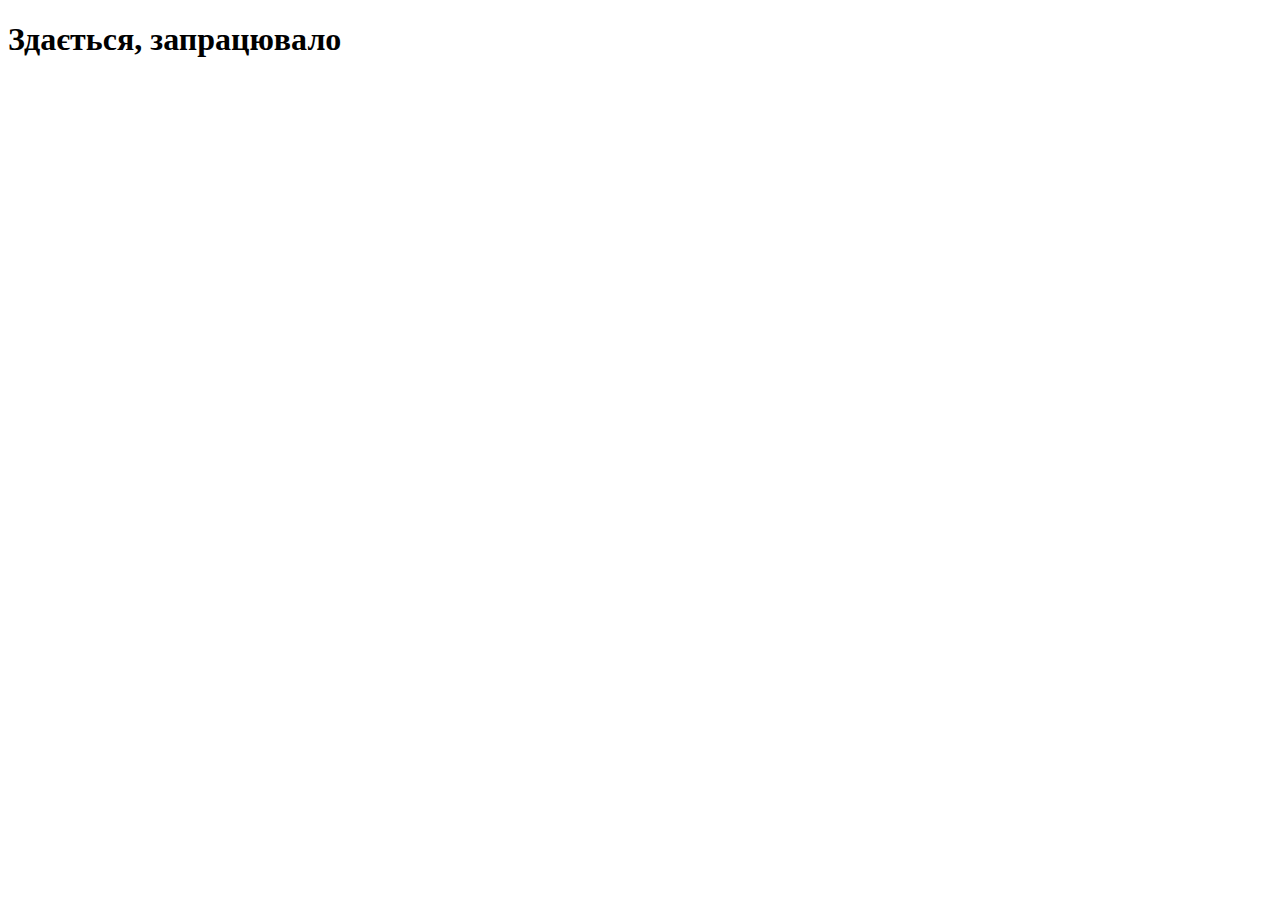
<file: index.htm>
<!DOCTYPE html>
<html>
<meta charset="UTF-8">
<meta name="viewport" content="width=device-width, initial-scale=1">
<link rel="stylesheet" href="https://www.w3schools.com/w3css/3/w3.css">
<body>

	<h1>Здається, запрацювало</h1>

</body>
</html>
</file>
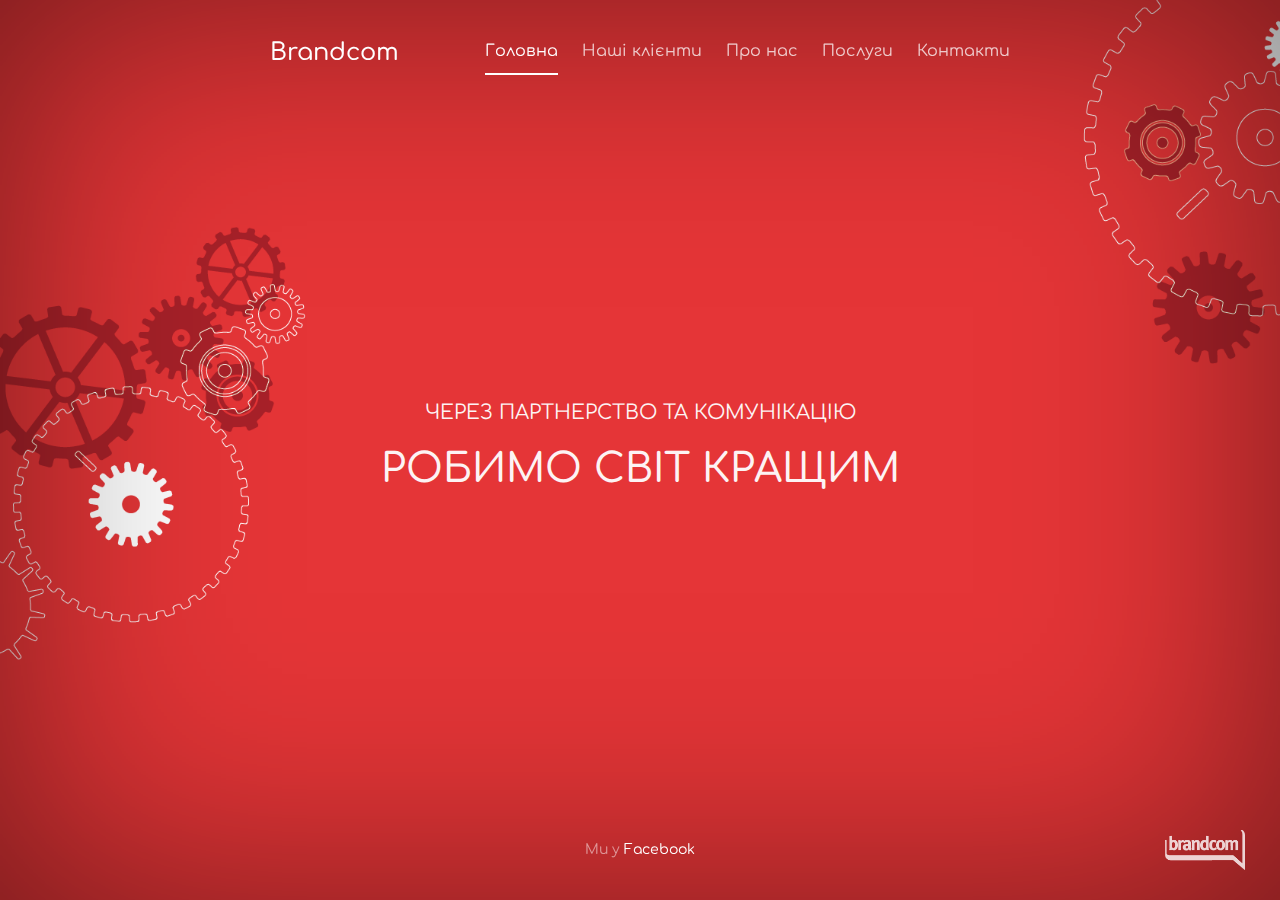
<file: index.html>
<!DOCTYPE html>
<html lang="uk">
  <head>
    <meta charset="utf-8">
    <meta http-equiv="X-UA-Compatible" content="IE=edge">
    <meta name="viewport" content="width=device-width, initial-scale=1">
    <meta name="description" content="Brandcom надає повний спектр послуг у сфері зв’язків із громадськістю: від стратегічного консультування до втілення ефективних PR-програм.">
    <meta name="author" content="">
    <link rel="icon" href="../../favicon.ico">
    <title>PR-агенція Brandcom</title>
    <link href="css/bootstrap.min.css" rel="stylesheet">
    <link href="css/ie10-viewport-bug-workaround.css" rel="stylesheet">
    <link href="css/cover.css" rel="stylesheet">
    <script src="js/ie-emulation-modes-warning.js"></script>
    <style type="text/css">
      body {
        height: 100%;
        background-image: url(img/poslugy_cover.png)!important;
        background-color: #e53537!important;
        background-size: 100%;
        background-repeat: no-repeat;
        }
    </style>
  </head>
  <body>
    <div class="site-wrapper">
      <div class="site-wrapper-inner">
        <div class="cover-container">
          <div class="masthead clearfix">
            <div class="inner">
              <h3 class="masthead-brand"><a href="/">Brandcom</a></h3>
              <nav>
                <ul class="nav masthead-nav">
                  <li class="active"><a href="#">Головна</a></li>
                  <li><a href="klienty.html">Наші клієнти</a></li>
                  <li><a href="pronas.html">Про нас</a></li>
                  <li><a href="poslugy.html">Послуги</a></li>
                  <li><a href="kontakty.html">Контакти</a></li>
                </ul>
              </nav>
            </div>
          </div>
          <div class="inner cover" id="block">
            <p class="lead1 main-text-small">ЧЕРЕЗ ПАРТНЕРСТВО ТА КОМУНІКАЦІЮ</p>
            <h1 class="cover-heading main-text-big">РОБИМО СВІТ КРАЩИМ</h1>
            <!-- <p class="lead">
              <a href="pronas.html" class="btn btn-lg btn-default">Довідатись більше</a>
            </p> -->
          </div>
          <div class="mastfoot">
            <div class="inner">
              <p>Ми у <a href="https://www.facebook.com/brandcom">Facebook</a></p>
            </div>
            <img src="img/brandcom_logo_white.png" width="80px" style="position:fixed; right: 35px; bottom: 30px; opacity: 0.8;">
            <div id="logo">
            </div>
          </div>
        </div>
      </div>
    </div>
    <script src="https://ajax.googleapis.com/ajax/libs/jquery/1.12.4/jquery.min.js"></script>
    <script>window.jQuery || document.write('<script src="js/jquery.min.js"><\/script>')</script>
    <script src="js/bootstrap.min.js"></script>
    <script src="js/ie10-viewport-bug-workaround.js"></script>
    <script type="text/javascript">
      $("#block").fadeIn(1000);
    </script>
    <script>
	  (function(i,s,o,g,r,a,m){i['GoogleAnalyticsObject']=r;i[r]=i[r]||function(){
	  (i[r].q=i[r].q||[]).push(arguments)},i[r].l=1*new Date();a=s.createElement(o),
	  m=s.getElementsByTagName(o)[0];a.async=1;a.src=g;m.parentNode.insertBefore(a,m)
	  })(window,document,'script','https://www.google-analytics.com/analytics.js','ga');

	  ga('create', 'UA-104490105-1', 'auto');
	  ga('send', 'pageview');
	</script>
  </body>
</html>
</file>
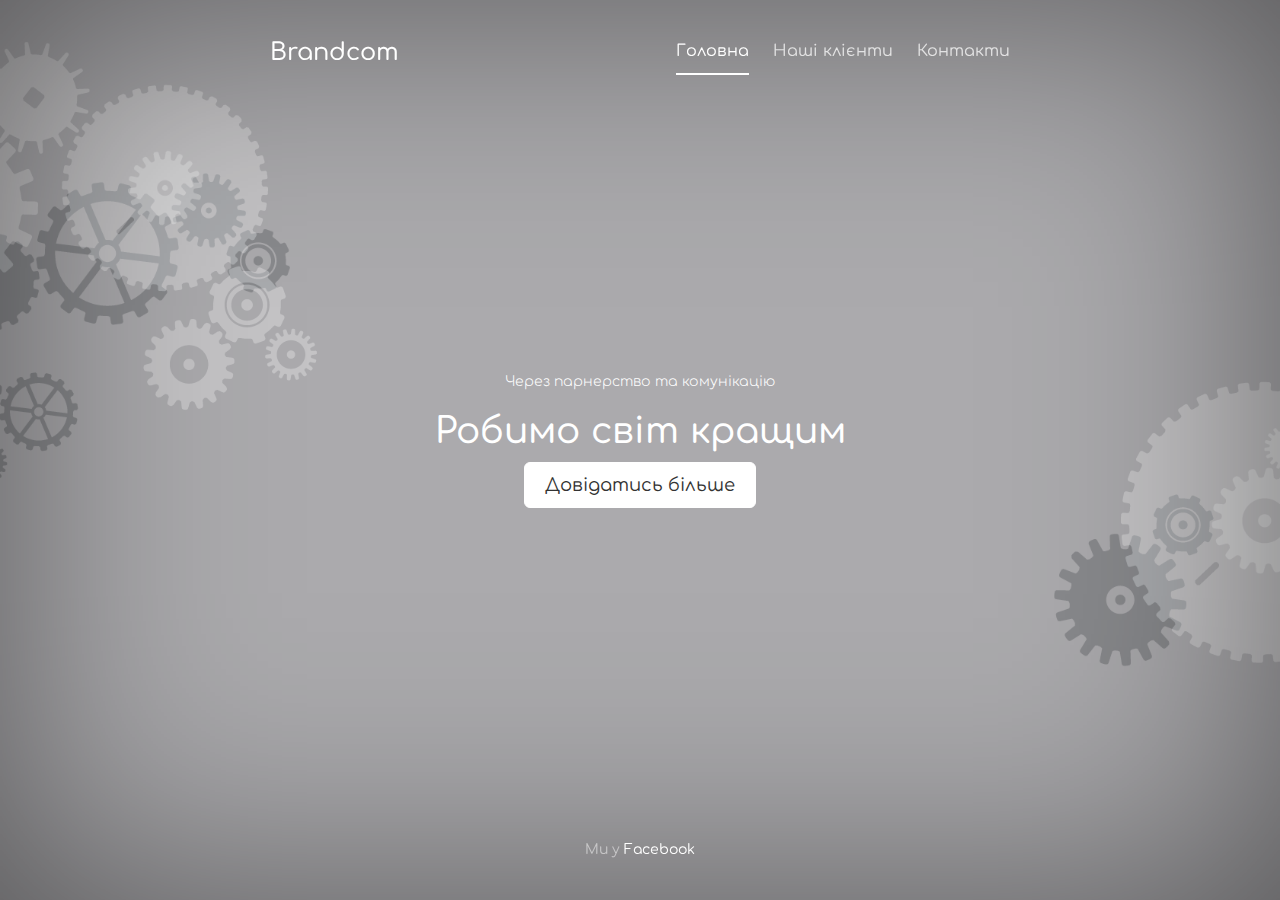
<file: cover.html>
<!DOCTYPE html>
<html lang="en">
  <head>
    <meta charset="utf-8">
    <meta http-equiv="X-UA-Compatible" content="IE=edge">
    <meta name="viewport" content="width=device-width, initial-scale=1">
    <!-- The above 3 meta tags *must* come first in the head; any other head content must come *after* these tags -->
    <meta name="description" content="">
    <meta name="author" content="">
    <link rel="icon" href="../../favicon.ico">

    <title>Brandcom PR-агенція</title>

    <!-- Bootstrap core CSS -->
    <link href="css/bootstrap.min.css" rel="stylesheet">

    <!-- IE10 viewport hack for Surface/desktop Windows 8 bug -->
    <link href="css/ie10-viewport-bug-workaround.css" rel="stylesheet">

    <!-- Custom styles for this template -->
    <link href="css/cover.css" rel="stylesheet">

    <!-- Just for debugging purposes. Don't actually copy these 2 lines! -->
    <!--[if lt IE 9]><script src="../../assets/js/ie8-responsive-file-warning.js"></script><![endif]-->
    <script src="js/ie-emulation-modes-warning.js"></script>

    <!-- HTML5 shim and Respond.js for IE8 support of HTML5 elements and media queries -->
    <!--[if lt IE 9]>
      <script src="https://oss.maxcdn.com/html5shiv/3.7.3/html5shiv.min.js"></script>
      <script src="https://oss.maxcdn.com/respond/1.4.2/respond.min.js"></script>
    <![endif]-->
  </head>

  <body>

    <div class="site-wrapper">

      <div class="site-wrapper-inner">

        <div class="cover-container">

          <div class="masthead clearfix">
            <div class="inner">
              <h3 class="masthead-brand">Brandcom</h3>
              <nav>
                <ul class="nav masthead-nav">
                  <li class="active"><a href="#">Головна</a></li>
                  <li><a href="#">Наші клієнти</a></li>
                  <li><a href="#">Контакти</a></li>
                </ul>
              </nav>
            </div>
          </div>

          <div class="inner cover">
            <p class="lead">Через парнерство та комунікацію</p>
            <h1 class="cover-heading">Робимо світ кращим</h1>
            
            <p class="lead">
              <a href="#" class="btn btn-lg btn-default">Довідатись більше</a>
            </p>
          </div>

          <div class="mastfoot">
            <div class="inner">
              <p>Ми у <a href="https://www.facebook.com/brandcom">Facebook</a></p>
            </div>
          </div>

        </div>

      </div>

    </div>

    <!-- Bootstrap core JavaScript
    ================================================== -->
    <!-- Placed at the end of the document so the pages load faster -->
    <script src="https://ajax.googleapis.com/ajax/libs/jquery/1.12.4/jquery.min.js"></script>
    <script>window.jQuery || document.write('<script src="js/jquery.min.js"><\/script>')</script>
    <script src="js/bootstrap.min.js"></script>
    <!-- IE10 viewport hack for Surface/desktop Windows 8 bug -->
    <script src="js/ie10-viewport-bug-workaround.js"></script>
  </body>
</html>
</file>
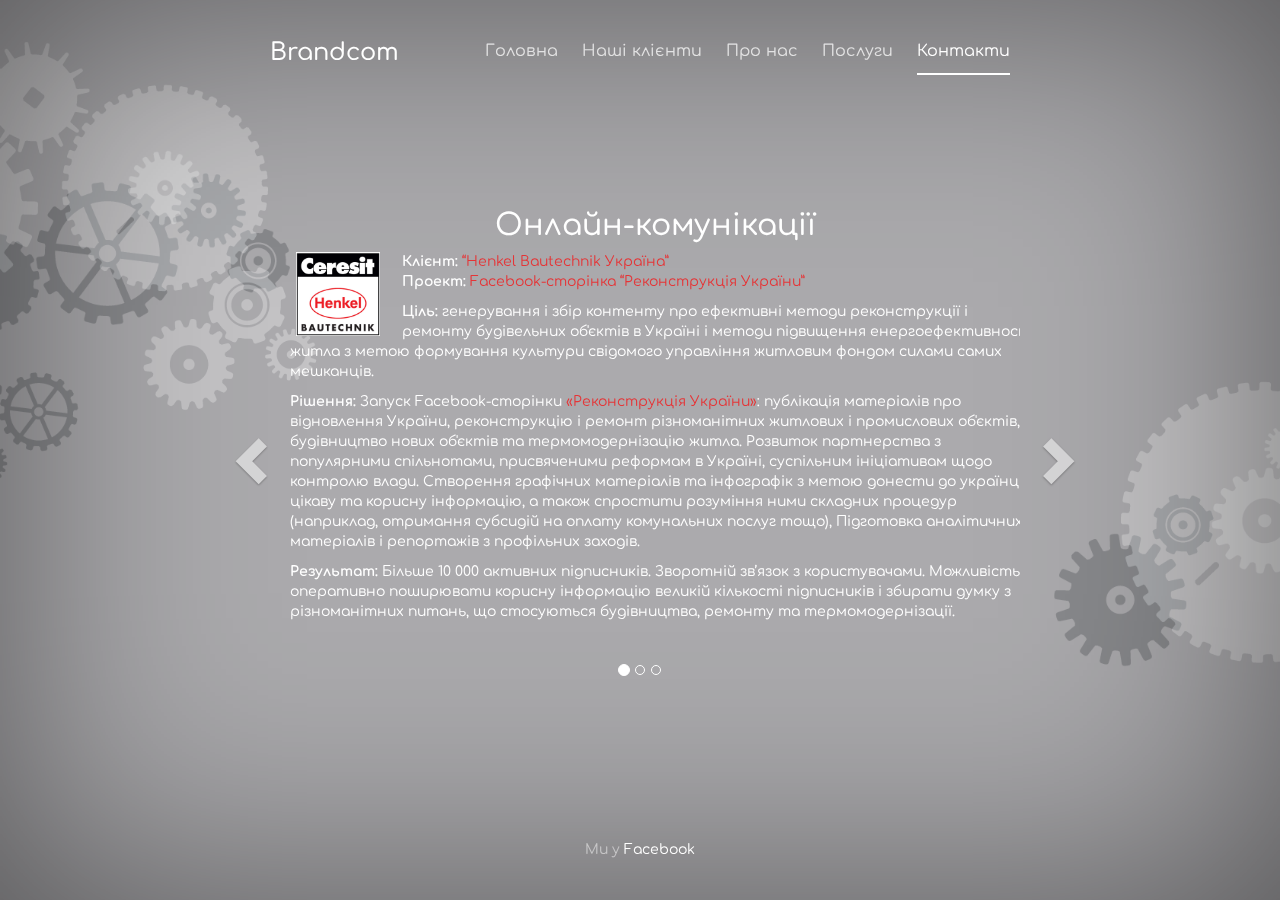
<file: keisy.html>
<!DOCTYPE html>
<html lang="uk">
  <head>
    <meta charset="utf-8">
    <meta http-equiv="X-UA-Compatible" content="IE=edge">
    <meta name="viewport" content="width=device-width, initial-scale=1">
    <meta name="description" content="">
    <meta name="author" content="">
    <meta property="og:image" content="http://brandcom.com.ua/img/brandcom-og-image.png" />
    <META content=blendTrans(Duration=1.5) http-equiv=Page-Enter>
    <link rel="icon" href="../../favicon.ico">
    <title>Кейси - Brandcom PR-агенція</title>
    <link href="css/bootstrap.min.css" rel="stylesheet">
    <link href="css/ie10-viewport-bug-workaround.css" rel="stylesheet">
    <link href="css/cover.css" rel="stylesheet">
    <script src="js/ie-emulation-modes-warning.js"></script>
    <script src="https://ajax.googleapis.com/ajax/libs/jquery/3.2.1/jquery.min.js"></script>
  <script src="https://maxcdn.bootstrapcdn.com/bootstrap/3.3.7/js/bootstrap.min.js"></script>
  <style type="text/css">
    .carousel-control.right, .carousel-control.left {
      /*background-image: none;*/
    }
    .carousel-control {
      width: 0;
    }
    .carousel-control .glyphicon-chevron-left, .carousel-control .glyphicon-chevron-right, .carousel-control .icon-next, .carousel-control .icon-prev {
      font-size: 50px;
      /*margin-bottom: -50px;*/
    }
    .carousel-control .glyphicon-chevron-left{
      left: -20px;
    }
    .carousel-control.right {
      right: -30px;
    }
    .carousel-indicators {
      /*bottom: 100px;*/
      position: relative;
      margin-top: 50px;
    }
    .case {
      height: 500px;
    }
    .cases_text {
      text-align: left; 
      padding-left: 15px;
    }
    .link, .link:hover {
      color: #e53537;
    }
    .item {
    	margin-left: 30px;
    }
    .img_right {
      position: fixed;
      right: 50px;
      top: 50%;
    }
   /* .center-block {   
    display: block;
    margin-left: auto;
    margin-right: auto;
}*/
  </style>
  </head>
  <body>
    <div class="site-wrapper">
      <div class="site-wrapper-inner">
        <div class="cover-container">
          <div class="masthead clearfix">
            <div class="inner">
              <h3 class="masthead-brand"><a href="/">Brandcom</a></h3>
              <nav>
                <ul class="nav masthead-nav">
                  <li><a href="index.html">Головна</a></li>
                  <li><a href="klienty.html">Наші клієнти</a></li>
                  <li><a href="pronas.html">Про нас</a></li>
                  <li><a href="poslugy.html">Послуги</a></li>
                  <li class="active"><a href="kontakty.html">Контакти</a></li>
                </ul>
              </nav>
            </div>
          </div>

<!-- <div class="container"> -->
  
<!-- </div> -->
          <div class="inner cover" id="block1">   





  <div id="myCarousel" class="carousel slide" data-interval="false">
    <div class="carousel-inner">
      <div class="item active">
      <h2>Онлайн-комунікації</h2>
        <div class="row justify-content-md-center1">
        <div class="col col-lg-2">
          <img src="img/logo/henkel_bautechnik.jpeg" alt="Хенкель Баутехнік" width="84" class="img-responsive center-block">
        </div>
        <div class="col-12 col-md-auto cases_text">
        <p><strong>Клієнт:</strong> <a href="http://ceresit.ua" class="link">“Henkel Bautechnik Україна”</a><br>
        <strong>Проект:</strong> <a href="#" class="link">Facebook-сторінка “Реконструкція України”</a></p>
          <p><strong>Ціль:</strong> генерування і збір контенту про ефективні методи реконструкції і ремонту будівельних об'єктів в Україні і методи підвищення енергоефективності житла з метою формування культури свідомого управління житловим фондом силами самих мешканців.</p>
          <p><strong>Рішення:</strong>
          Запуск Facebook-сторінки <a href="#" class="link">«Реконструкція України»</a>: публікація матеріалів про відновлення України, реконструкцію і ремонт різноманітних житлових і промислових об'єктів, будівництво нових об'єктів та термомодернізацію житла.
          Розвиток партнерства з популярними спільнотами, присвяченими реформам в Україні, суспільним ініціативам щодо контролю влади.
          Створення графічних матеріалів та інфографік з метою донести до українців цікаву та корисну інформацію, а також спростити розуміння ними складних процедур (наприклад, отримання субсидій на оплату комунальних послуг тощо),
          Підготовка аналітичних матеріалів і репортажів з профільних заходів.
          </p>
          <p><strong>Результат:</strong>
          Більше 10 000 активних підписників.
          Зворотній зв’язок з користувачами.
          Можливість оперативно поширювати корисну інформацію великій кількості підписників і збирати думку з різноманітних питань, що стосуються будівництва, ремонту та термомодернізації.
          </p>
        </div>
      </div>
      </div>
      <div class="item">
        <h2>Онлайн-комунікації</h2>
        <div class="row justify-content-md-center1">
		    <div class="col col-lg-2">
		      <img src="img/logo/henkel_bautechnik.jpeg" alt="Хенкель Баутехнік" width="84" class="img-responsive center-block">
		    </div>
		    <div class="col-12 col-md-auto cases_text">
		    <p><strong>Клієнт:</strong> <a href="http://ceresit.ua" class="link">“Henkel Bautechnik Україна”</a><br>
		    <strong>Проект:</strong> <a href="#" class="link">Facebook-сторінка “Реконструкція України”</a></p>
		      <p><strong>Ціль:</strong> генерування і збір контенту про ефективні методи реконструкції і ремонту будівельних об'єктів в Україні і методи підвищення енергоефективності житла з метою формування культури свідомого управління житловим фондом силами самих мешканців.</p>
		      <p><strong>Рішення:</strong>
		      Запуск Facebook-сторінки <a href="#" class="link">«Реконструкція України»</a>: публікація матеріалів про відновлення України, реконструкцію і ремонт різноманітних житлових і промислових об'єктів, будівництво нових об'єктів та термомодернізацію житла.
		      Розвиток партнерства з популярними спільнотами, присвяченими реформам в Україні, суспільним ініціативам щодо контролю влади.
		      Створення графічних матеріалів та інфографік з метою донести до українців цікаву та корисну інформацію, а також спростити розуміння ними складних процедур (наприклад, отримання субсидій на оплату комунальних послуг тощо),
		      Підготовка аналітичних матеріалів і репортажів з профільних заходів.
		      </p>
		      <p><strong>Результат:</strong>
		      Більше 10 000 активних підписників.
		      Зворотній зв’язок з користувачами.
		      Можливість оперативно поширювати корисну інформацію великій кількості підписників і збирати думку з різноманітних питань, що стосуються будівництва, ремонту та термомодернізації.
		      </p>
		    </div>
		  </div>
    </div>

    
      <div class="item center-block">
        
        <h2>Онлайн-комунікації</h2>
        
  <div data-configid="0/7866944" style="width: 500px; height: 400px; margin: 0; display: inline-block;" class="issuuembed" ></div><script type="text/javascript" src="http://e.issuu.com/embed.js" async="true"></script>
      </div>
    </div>

    <a class="left carousel-control" href="#myCarousel" data-slide="prev" role="button">
      <span class="glyphicon glyphicon-chevron-left"></span>
      <span class="sr-only">Previous</span>
    </a>
    <a class="right carousel-control" href="#myCarousel" data-slide="next" role="button">
      <span class="glyphicon glyphicon-chevron-right"></span>
      <span class="sr-only">Next</span>
    </a>

    <ol class="carousel-indicators">
      <li data-target="#myCarousel" data-slide-to="0" class="active"></li>
      <li data-target="#myCarousel" data-slide-to="1"></li>
      <li data-target="#myCarousel" data-slide-to="2"></li>
    </ol>
  </div>

 




<!--             <p class="lead">02140, Київ, Україна <br>
            вул. О. Мишуги, 2, оф. 69</p>
            <p class="lead">Телефон: <a href="tel:+380 (44) 364 36 87" style="color:#e53537">+380 (44) 364 36 87</a></p>
            <p class="lead">Електронна пошта: <a href="mailto:info@brandcom.com.ua" style="color:red">info@brandcom.com.ua</a><br> 
            Cпівпраця: <a href="iryna.petriv@brandcom.com.ua" style="color:#e53537">iryna.petriv@brandcom.com.ua</a></p> -->
          </div>
          <div class="mastfoot">
            <div class="inner">
              <p>Ми у <a href="https://www.facebook.com/brandcom">Facebook</a></p>
            </div>
          </div>
        </div>
      </div>
<!-- <img src="img/brandcom_logo_red.png" width="50px" style="position: absolute; left: 30px; bottom: 30px;"> -->
    </div>
    <script src="https://ajax.googleapis.com/ajax/libs/jquery/1.12.4/jquery.min.js"></script>
    <script>window.jQuery || document.write('<script src="js/jquery.min.js"><\/script>')</script>
    <!-- <script src="js/bootstrap.min.js"></script> -->
    <script src="js/ie10-viewport-bug-workaround.js"></script>
    <script type="text/javascript">
      $("#block").fadeIn(1000);

      // $('.carousel').carousel({
      //   interval: 10000
      // })
    </script>
    <script>
      (function(i,s,o,g,r,a,m){i['GoogleAnalyticsObject']=r;i[r]=i[r]||function(){
      (i[r].q=i[r].q||[]).push(arguments)},i[r].l=1*new Date();a=s.createElement(o),
      m=s.getElementsByTagName(o)[0];a.async=1;a.src=g;m.parentNode.insertBefore(a,m)
      })(window,document,'script','https://www.google-analytics.com/analytics.js','ga');

      ga('create', 'UA-104490105-1', 'auto');
      ga('send', 'pageview');
    </script>
  </body>
</html>
</file>
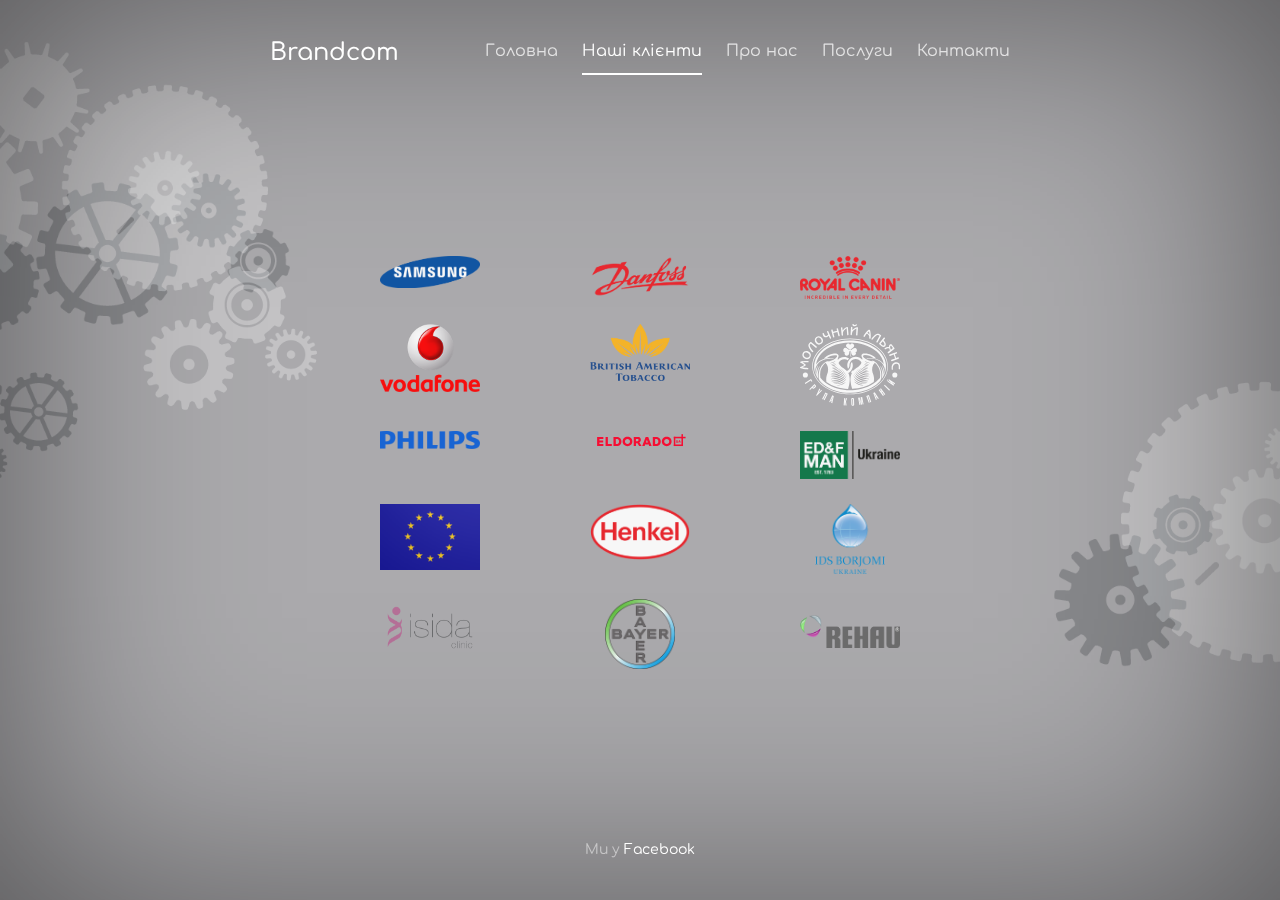
<file: klienty.html>
<!DOCTYPE html>
<html lang="uk">
  <head>
    <meta charset="utf-8">
    <meta http-equiv="X-UA-Compatible" content="IE=edge">
    <meta name="viewport" content="width=device-width, initial-scale=1">
    <meta name="description" content="">
    <meta name="author" content="">
    <link rel="icon" href="../../favicon.ico">
    <title>Наші клієнти - Brandcom PR-агенція</title>
    <link href="css/bootstrap.min.css" rel="stylesheet">
    <link href="css/ie10-viewport-bug-workaround.css" rel="stylesheet">
    <link href="css/cover.css" rel="stylesheet">
    <script src="js/ie-emulation-modes-warning.js"></script>
  </head>
  <body>
    <div class="site-wrapper">
      <div class="site-wrapper-inner">
        <div class="cover-container">
          <div class="masthead clearfix">
            <div class="inner">
              <h3 class="masthead-brand"><a href="/">Brandcom</a></h3>
              <nav>
                <ul class="nav masthead-nav">
                  <li><a href="index.html">Головна</a></li>
                  <li class="active"><a href="klienty.html">Наші клієнти</a></li>
                  <li><a href="pronas.html">Про нас</a></li>
                  <li><a href="poslugy.html">Послуги</a></li>
                  <li><a href="kontakty.html">Контакти</a></li>
                </ul>
              </nav>
            </div>
          </div>
          <div class="inner cover" id="block">
            <!-- <h1>З нами співпрацюють:</h1> -->
              <div class="row">
              <div class="col-xs-12 col-sm-4 vcenter"><img src="img/logo/Samsung.png" class="brands"></div>
              <div class="col-xs-12 col-sm-4 vcenter"><img src="img/logo/Danfoss.png" class="brands"></div>
              <div class="col-xs-12 col-sm-4 vcenter"><img src="img/logo/royal-canin.png" class="brands"></div>
              <div class="col-xs-12 col-sm-4 vcenter"><img src="img/logo/vodafone-logo-8344E399FE-seeklogo.com.png" class="brands"></div> 
              <div class="col-xs-12 col-sm-4 vcenter"><img src="img/logo/British_American_Tobacco_logo.svg.png" class="brands"></div> 
              <div class="col-xs-12 col-sm-4 vcenter"><img src="img/logo/logo_uk.svg" class="brands"></div>
              <div class="col-xs-12 col-sm-4 vcenter"><img src="img/logo/Philips_logo_new.svg.png" class="brands"></div>
              <div class="col-xs-12 col-sm-4 vcenter"><img src="img/logo/eldorado.svg" class="brands center-block" ></div> 
              <div class="col-xs-12 col-sm-4 vcenter"><img src="img/logo/edfmanua.png" class="brands"></div>
              <div class="col-xs-12 col-sm-4 vcenter"><img src="img/logo/EU-Flag.png" class="brands center-block" alt="Представництво ЄС в Україні" title="Представництво ЄС в Україні"></div>
              <div class="col-xs-12 col-sm-4 vcenter"><img src="img/logo/henkel1.png" class="brands"></div>
              <div class="col-xs-12 col-sm-4 vcenter"><img src="img/logo/IDS_ukraine.png" class="brands" id="bayer"></div>
              <div class="col-xs-12 col-sm-4 vcenter"><img src="img/logo/isida.png" class="brands center-block"></div>
              <div class="col-xs-12 col-sm-4 vcenter"><img src="img/logo/Bayer.png" class="brands" id="bayer"></div>
              <div class="col-xs-12 col-sm-4 vcenter"><img src="img/logo/rehau_logo.png" class="brands center-block"></div>
            </div>
          </div>
          <div class="mastfoot">
            <div class="inner">
              <p>Ми у <a href="https://www.facebook.com/brandcom">Facebook</a></p>
            </div>
          </div>
          <!-- <img src="img/brandcom_logo_red.png" width="80px" style="right: 30px; bottom: 30px;"> -->
        </div>
      </div>
      
    </div>
    <script src="https://ajax.googleapis.com/ajax/libs/jquery/1.12.4/jquery.min.js"></script>
    <script>window.jQuery || document.write('<script src="js/jquery.min.js"><\/script>')</script>
    <script src="js/bootstrap.min.js"></script>
    <script src="js/ie10-viewport-bug-workaround.js"></script>
    <script type="text/javascript">
      $("#block").fadeIn(1000);
    </script>
    <script>
      (function(i,s,o,g,r,a,m){i['GoogleAnalyticsObject']=r;i[r]=i[r]||function(){
      (i[r].q=i[r].q||[]).push(arguments)},i[r].l=1*new Date();a=s.createElement(o),
      m=s.getElementsByTagName(o)[0];a.async=1;a.src=g;m.parentNode.insertBefore(a,m)
      })(window,document,'script','https://www.google-analytics.com/analytics.js','ga');

      ga('create', 'UA-104490105-1', 'auto');
      ga('send', 'pageview');
    </script>
  </body>
</html>
</file>
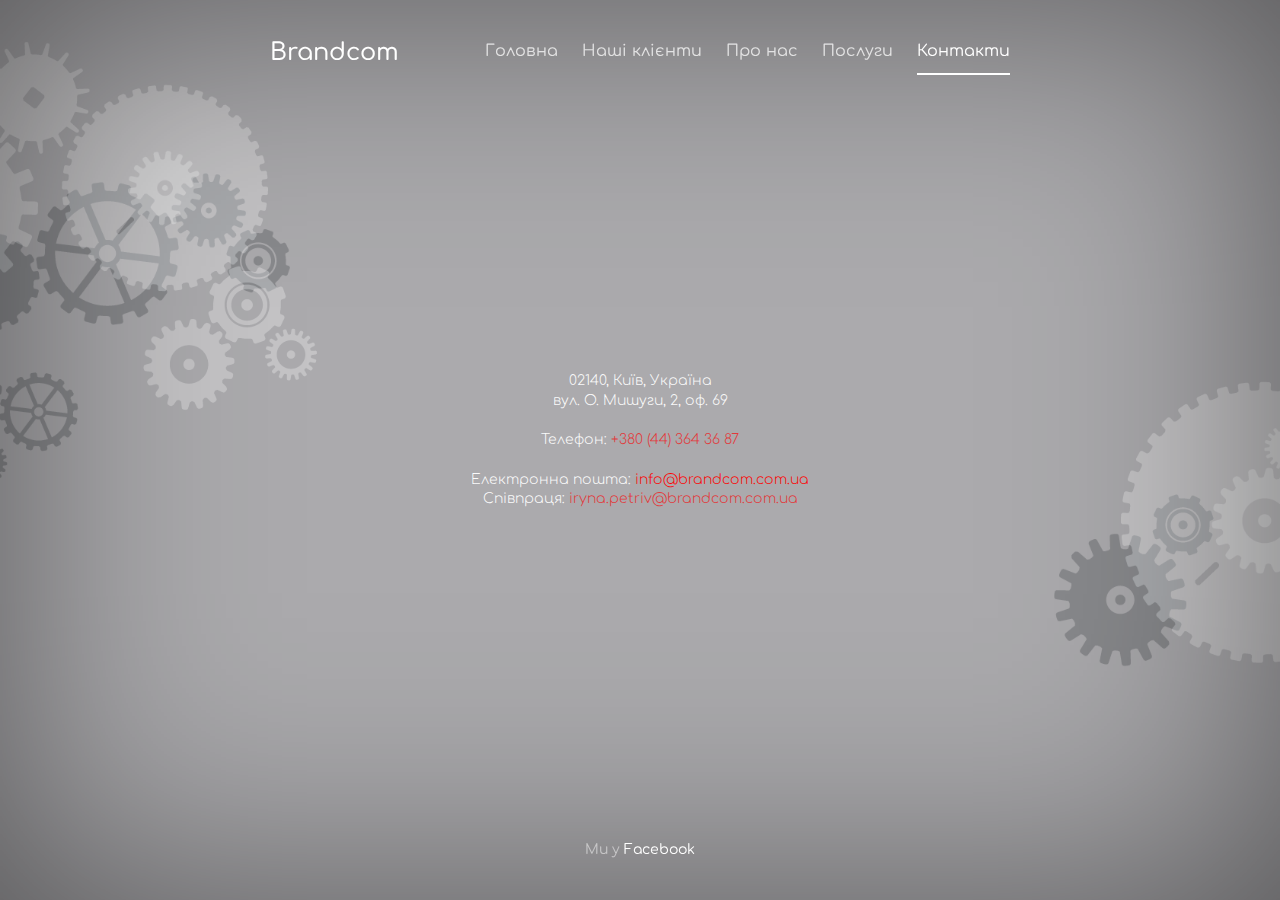
<file: kontakty.html>
<!DOCTYPE html>
<html lang="uk">
  <head>
    <meta charset="utf-8">
    <meta http-equiv="X-UA-Compatible" content="IE=edge">
    <meta name="viewport" content="width=device-width, initial-scale=1">
    <meta name="description" content="">
    <meta name="author" content="">
    <meta property="og:image" content="http://brandcom.com.ua/img/brandcom-og-image.png" />
    <META content=blendTrans(Duration=1.5) http-equiv=Page-Enter>
    <link rel="icon" href="../../favicon.ico">
    <title>Контакти - Brandcom PR-агенція</title>
    <link href="css/bootstrap.min.css" rel="stylesheet">
    <link href="css/ie10-viewport-bug-workaround.css" rel="stylesheet">
    <link href="css/cover.css" rel="stylesheet">
    <script src="js/ie-emulation-modes-warning.js"></script>
  </head>
  <body>
    <div class="site-wrapper">
      <div class="site-wrapper-inner">
        <div class="cover-container">
          <div class="masthead clearfix">
            <div class="inner">
              <h3 class="masthead-brand"><a href="/">Brandcom</a></h3>
              <nav>
                <ul class="nav masthead-nav">
                  <li><a href="index.html">Головна</a></li>
                  <li><a href="klienty.html">Наші клієнти</a></li>
                  <li><a href="pronas.html">Про нас</a></li>
                  <li><a href="poslugy.html">Послуги</a></li>
                  <li class="active"><a href="kontakty.html">Контакти</a></li>
                </ul>
              </nav>
            </div>
          </div>
          <div class="inner cover" id="block">   
            <p class="lead">02140, Київ, Україна <br>
            вул. О. Мишуги, 2, оф. 69</p>
            <p class="lead">Телефон: <a href="tel:+380 (44) 364 36 87" style="color:#e53537">+380 (44) 364 36 87</a></p>
            <p class="lead">Електронна пошта: <a href="mailto:info@brandcom.com.ua" style="color:red">info@brandcom.com.ua</a><br> 
            Cпівпраця: <a href="iryna.petriv@brandcom.com.ua" style="color:#e53537">iryna.petriv@brandcom.com.ua</a></p>
          </div>
          <div class="mastfoot">
            <div class="inner">
              <p>Ми у <a href="https://www.facebook.com/brandcom">Facebook</a></p>
            </div>
          </div>
        </div>
      </div>
<!-- <img src="img/brandcom_logo_red.png" width="50px" style="position: absolute; left: 30px; bottom: 30px;"> -->
    </div>
    <script src="https://ajax.googleapis.com/ajax/libs/jquery/1.12.4/jquery.min.js"></script>
    <script>window.jQuery || document.write('<script src="js/jquery.min.js"><\/script>')</script>
    <script src="js/bootstrap.min.js"></script>
    <script src="js/ie10-viewport-bug-workaround.js"></script>
    <script type="text/javascript">
      $("#block").fadeIn(1000);
    </script>
    <script>
      (function(i,s,o,g,r,a,m){i['GoogleAnalyticsObject']=r;i[r]=i[r]||function(){
      (i[r].q=i[r].q||[]).push(arguments)},i[r].l=1*new Date();a=s.createElement(o),
      m=s.getElementsByTagName(o)[0];a.async=1;a.src=g;m.parentNode.insertBefore(a,m)
      })(window,document,'script','https://www.google-analytics.com/analytics.js','ga');

      ga('create', 'UA-104490105-1', 'auto');
      ga('send', 'pageview');
    </script>
  </body>
</html>
</file>
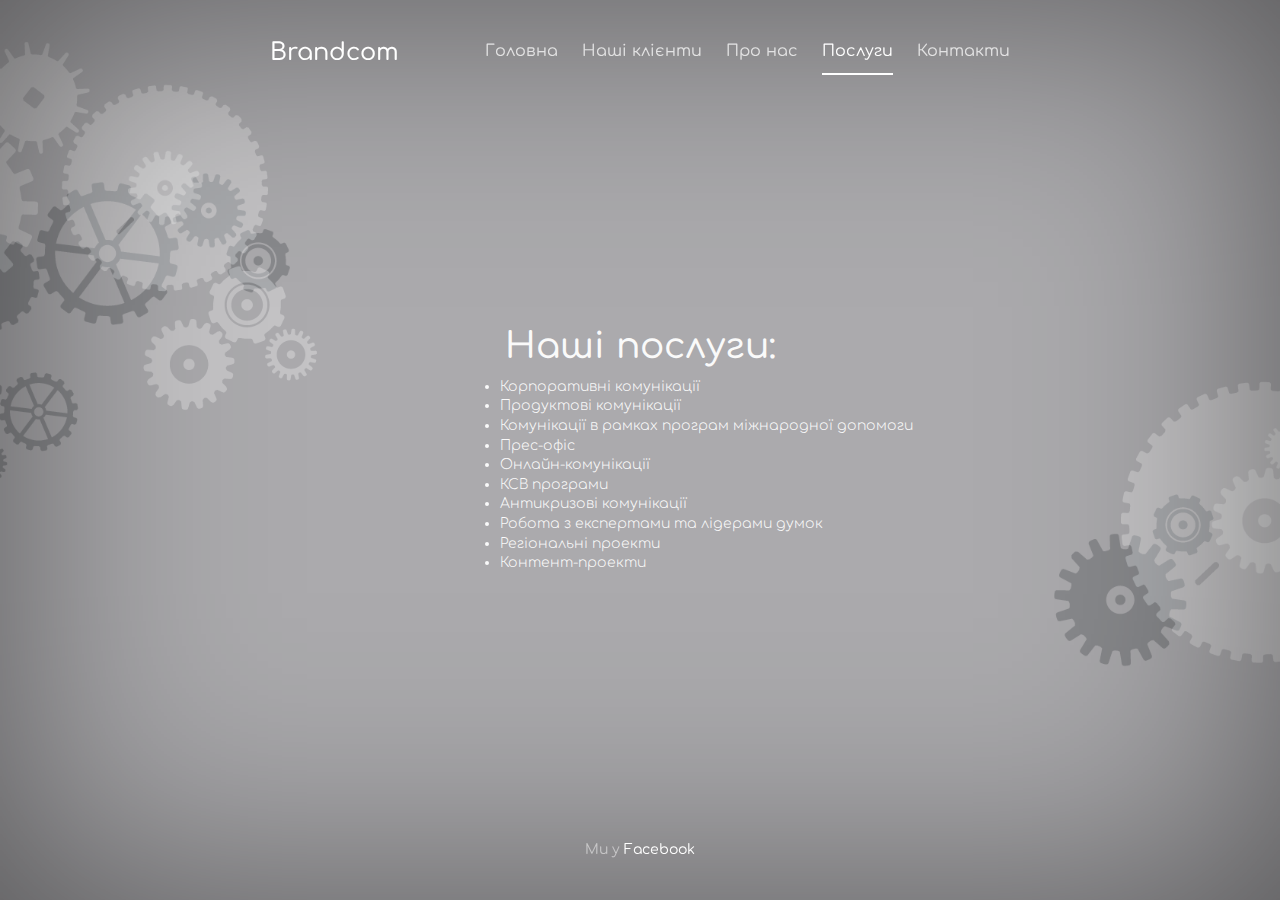
<file: poslugy.html>
<!DOCTYPE html>
<html lang="uk">
  <head>
    <meta charset="utf-8">
    <meta http-equiv="X-UA-Compatible" content="IE=edge">
    <meta name="viewport" content="width=device-width, initial-scale=1">
    <meta name="description" content="">
    <meta name="author" content="">
    <link rel="icon" href="../../favicon.ico">
    <title>Послуги - Brandcom PR-агенція</title>
    <link href="css/bootstrap.min.css" rel="stylesheet">
    <link href="css/ie10-viewport-bug-workaround.css" rel="stylesheet">
    <link href="css/cover.css" rel="stylesheet">
    <script src="js/ie-emulation-modes-warning.js"></script>
  </head>
  <body>
    <div class="site-wrapper">
      <div class="site-wrapper-inner">
        <div class="cover-container">
          <div class="masthead clearfix">
            <div class="inner">
              <h3 class="masthead-brand"><a href="/">Brandcom</a></h3>
              <nav>
                <ul class="nav masthead-nav">
                  <li><a href="index.html">Головна</a></li>
                  <li><a href="klienty.html">Наші клієнти</a></li>
                  <li><a href="pronas.html">Про нас</a></li>
                  <li class="active"><a href="poslugy.html">Послуги</a></li>
                  <li><a href="kontakty.html">Контакти</a></li>
                </ul>
              </nav>
            </div>
          </div>
          <div class="inner cover" id="block">
            <h1>Наші послуги:</h1>
            <ul class="lead poslugy">
              <li>Корпоративні комунікації</li>
              <li>Продуктові комунікації</li>
              <li>Комунікації в рамках програм міжнародної допомоги</li>
              <li>Прес-офіс</li>
              <li>Онлайн-комунікації</li>
              <li>КСВ програми</li>
              <li>Антикризові комунікації </li>
              <li>Робота з експертами та лідерами думок </li>
              <li>Регіональні проекти </li>
              <li>Контент-проекти</li>
            </ul>
          </div>
          <div class="mastfoot">
            <div class="inner">
              <p>Ми у <a href="https://www.facebook.com/brandcom">Facebook</a></p>
            </div>
          </div>
        </div>
      </div>
<!-- <img id="sh1" src="img/shestern.png"> --><!-- <img src="img/brandcom_logo_red.png" width="50px" style="position: absolute; left: 30px; bottom: 30px;"> -->
    </div>
    <script src="https://ajax.googleapis.com/ajax/libs/jquery/1.12.4/jquery.min.js"></script>
    <script>window.jQuery || document.write('<script src="js/jquery.min.js"><\/script>')</script>
    <script src="js/bootstrap.min.js"></script>
    <script src="js/ie10-viewport-bug-workaround.js"></script>
    <script type="text/javascript">
      $("#block").fadeIn(1000);
    </script>
    <script>
      (function(i,s,o,g,r,a,m){i['GoogleAnalyticsObject']=r;i[r]=i[r]||function(){
      (i[r].q=i[r].q||[]).push(arguments)},i[r].l=1*new Date();a=s.createElement(o),
      m=s.getElementsByTagName(o)[0];a.async=1;a.src=g;m.parentNode.insertBefore(a,m)
      })(window,document,'script','https://www.google-analytics.com/analytics.js','ga');

      ga('create', 'UA-104490105-1', 'auto');
      ga('send', 'pageview');
    </script>
  </body>
</html>
</file>
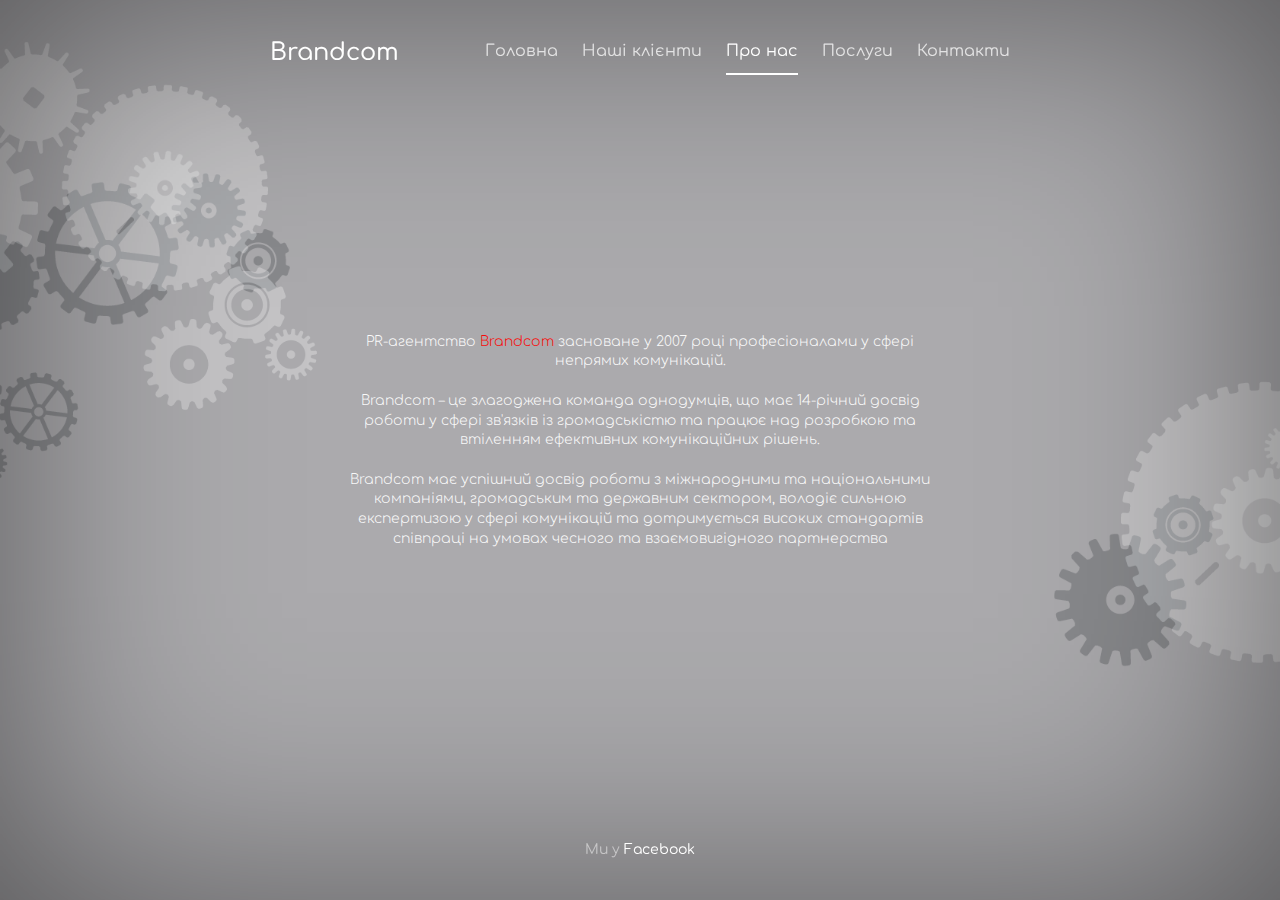
<file: pronas.html>
<!DOCTYPE html>
<html lang="uk">
  <head>
    <meta charset="utf-8">
    <meta http-equiv="X-UA-Compatible" content="IE=edge">
    <meta name="viewport" content="width=device-width, initial-scale=1">
    <meta name="description" content="">
    <meta name="author" content="">
    <link rel="icon" href="../../favicon.ico">
    <title>Про нас - Brandcom PR-агенція</title>
    <link href="css/bootstrap.min.css" rel="stylesheet">
    <link href="css/ie10-viewport-bug-workaround.css" rel="stylesheet">
    <link href="css/cover.css" rel="stylesheet">
    <script src="js/ie-emulation-modes-warning.js"></script>
<link href="https://fonts.googleapis.com/css?family=Roboto+Mono" rel="stylesheet">
<link href="https://fonts.googleapis.com/css?family=Comfortaa:300" rel="stylesheet">
  </head> 
  <body>
    <div class="site-wrapper">
      <div class="site-wrapper-inner">
        <div class="cover-container">
          <div class="masthead clearfix">
            <div class="inner">
              <h3 class="masthead-brand"><a href="/">Brandcom</a></h3>
              <nav>
                <ul class="nav masthead-nav">
                  <li><a href="index.html">Головна</a></li>
                  <li><a href="klienty.html">Наші клієнти</a></li>
                  <li class="active"><a href="pronas.html">Про нас</a></li>
                  <li><a href="poslugy.html">Послуги</a></li>
                  <li><a href="kontakty.html">Контакти</a></li>
                </ul>
              </nav>
            </div>
          </div>
          <div class="inner cover" id="block">
            <p class="lead">PR-агентство <a href="/" style="color: red;">Brandcom</a> засноване у 2007 році професіоналами у сфері непрямих комунікацій.</p>
            <p class="lead">Brandcom – це злагоджена команда однодумців, що має 14-річний досвід роботи у сфері зв'язків із громадськістю та працює над розробкою та втіленням ефективних комунікаційних рішень.</p>
            <p class="lead">Brandcom має успішний досвід роботи з міжнародними та національними компаніями, громадським та державним сектором, володіє сильною експертизою у сфері комунікацій та дотримується високих стандартів співпраці на умовах чесного та взаємовигідного партнерства 
            </p>
          </div>
          <div class="mastfoot">
            <div class="inner">
              <p>Ми у <a href="https://www.facebook.com/brandcom">Facebook</a></p>
            </div>
          </div>
        </div>
      </div><!-- <img src="img/brandcom_logo_red.png" width="50px" style="position: absolute; left: 30px; bottom: 30px;"> -->
    </div>
    <script src="https://ajax.googleapis.com/ajax/libs/jquery/1.12.4/jquery.min.js"></script>
    <script>window.jQuery || document.write('<script src="js/jquery.min.js"><\/script>')</script>
    <script src="js/bootstrap.min.js"></script>
    <script src="js/ie10-viewport-bug-workaround.js"></script>
    <script type="text/javascript">
      $("#block").fadeIn(1000);
    </script>
    <script>
      (function(i,s,o,g,r,a,m){i['GoogleAnalyticsObject']=r;i[r]=i[r]||function(){
      (i[r].q=i[r].q||[]).push(arguments)},i[r].l=1*new Date();a=s.createElement(o),
      m=s.getElementsByTagName(o)[0];a.async=1;a.src=g;m.parentNode.insertBefore(a,m)
      })(window,document,'script','https://www.google-analytics.com/analytics.js','ga');

      ga('create', 'UA-104490105-1', 'auto');
      ga('send', 'pageview');
    </script>
  </body>
</html>
</file>
<file: css/cover.css>
@import url('https://fonts.googleapis.com/css?family=Comfortaa:300|Poiret+One&subset=cyrillic');
a,
a:focus,
a:hover {
  color: #fff;
}
.btn-default,
.btn-default:hover,
.btn-default:focus {
  color: #333;
  text-shadow: none;
  background-color: #fff;
  border: 1px solid #fff;
}
.brands {
  width: 100px;
  padding-top: 25px;
}

#bayer {
  width: 70px;
  text-align: center;
}
.lead {font-size: 1em;}
html,
body {
  height: 100%;
  background-image: url(../img/1680x900_Site_not_fon_poslugy.png);
  background-color: #abaaad;
  background-size: 100%;
  background-repeat: no-repeat;
  font-family: 'Comfortaa', cursive;
}
body {
  color: white;
  text-align: center;
}
.site-wrapper {
  display: table;
  width: 100%;
  height: 100%;
  min-height: 100%;
  -webkit-box-shadow: inset 0 0 300px rgba(0,0,0,.5);
          box-shadow: inset 0 0 300px rgba(0,0,0,.5);
}
.site-wrapper-inner {
  display: table-cell;
  vertical-align: top;
}
.cover-container {
  margin-right: auto;
  margin-left: auto;
}
.inner {
  padding: 30px;
  
}
.poslugy {
    text-align: left;
    padding-left: 100px;
}
.masthead-brand {
  margin-top: 10px;
  margin-bottom: 10px;
}
.masthead-nav > li {
  display: inline-block;
}
.masthead-nav > li + li {
  margin-left: 20px;
}
.masthead-nav > li > a {
  padding-right: 0;
  padding-left: 0;
  font-size: 16px;
  color: #fff; 
  color: rgba(255,255,255,.75);
  border-bottom: 2px solid transparent;
}
.masthead-nav > li > a:hover,
.masthead-nav > li > a:focus {
  background-color: transparent;
  border-bottom-color: #a9a9a9;
  border-bottom-color: rgba(255,255,255,.25);
}
.masthead-nav > .active > a,
.masthead-nav > .active > a:hover,
.masthead-nav > .active > a:focus {
  color: #fff;
  border-bottom-color: #fff;
}
.main-text-big {
  font-size: 40px;
}
.main-text-small {
  font-size: 20px;
}
/*#logo {
  width: 80px;
  height: 50px;
  position: fixed;
  bottom: 30px;
  right: 35px;
  background-image: url(../img/brandcom_logo_white.png);
  background-size: 80px;
  display: block;
}*/
@media (min-width: 768px) {
  .masthead-brand {
    float: left;
  }
  .masthead-nav {
    float: right;
  }
}
.cover {
  padding: 0 20px;
}
.cover .btn-lg {
  padding: 10px 20px;
}
.mastfoot {
  color: #999;
  color: rgba(255,255,255,.5);
}
@media (min-width: 768px) {
  .masthead {
    position: fixed;
    top: 0;
  }
  .mastfoot {
    position: fixed;
    bottom: 0;
  }
  .site-wrapper-inner {
    vertical-align: middle;
  }
  .masthead,
  .mastfoot,
  .cover-container {
    width: 100%;
  }
#block {
  display: none;
  padding: 120px;
}
.poslugy {
    text-align: left;
    margin-left: 60px;
}
}
@media (min-width: 992px) {
  .masthead,
  .mastfoot,
  .cover-container {
    width: 800px;
  }
    .masthead-nav {
    float: right;
  }
  #block {
  display: none;
  padding: 100px;
}
.poslugy {
    text-align: left;
    margin-left: 60px;
}
/*#logo {
  width: 80px;
  position: fixed;
  bottom: 30px;
  right: 35;
  background-image: url(../img/brandcom_logo_white.png);
}*/
}
@media (max-width: 767px) {
  .main-text-big {
  font-size: 20px;
}
.main-text-small {
  font-size: 10px;
}
 .mastfoot {
  position: relative;
    bottom: 0;
  }
  .masthead,
  .mastfoot,
  .cover-container {
    width: 100%;
  }
    .masthead {
    position: relative;
    top: 0;
    margin-top: 0;
  }
    .cover {
    vertical-align: middle;
  }
.brands {
  width: 45%;
  padding-top: 25px;
}
#bayer {
  width: 25%;
  text-align: center;
}
/*.poslugy {
    text-align: left;
    margin-left: 20px;
}*/
}
</file>
<file: css/ie10-viewport-bug-workaround.css>
/*!
 * IE10 viewport hack for Surface/desktop Windows 8 bug
 * Copyright 2014-2015 Twitter, Inc.
 * Licensed under MIT (https://github.com/twbs/bootstrap/blob/master/LICENSE)
 */

/*
 * See the Getting Started docs for more information:
 * http://getbootstrap.com/getting-started/#support-ie10-width
 */
@-ms-viewport     { width: device-width; }
@-o-viewport      { width: device-width; }
@viewport         { width: device-width; }
</file>
